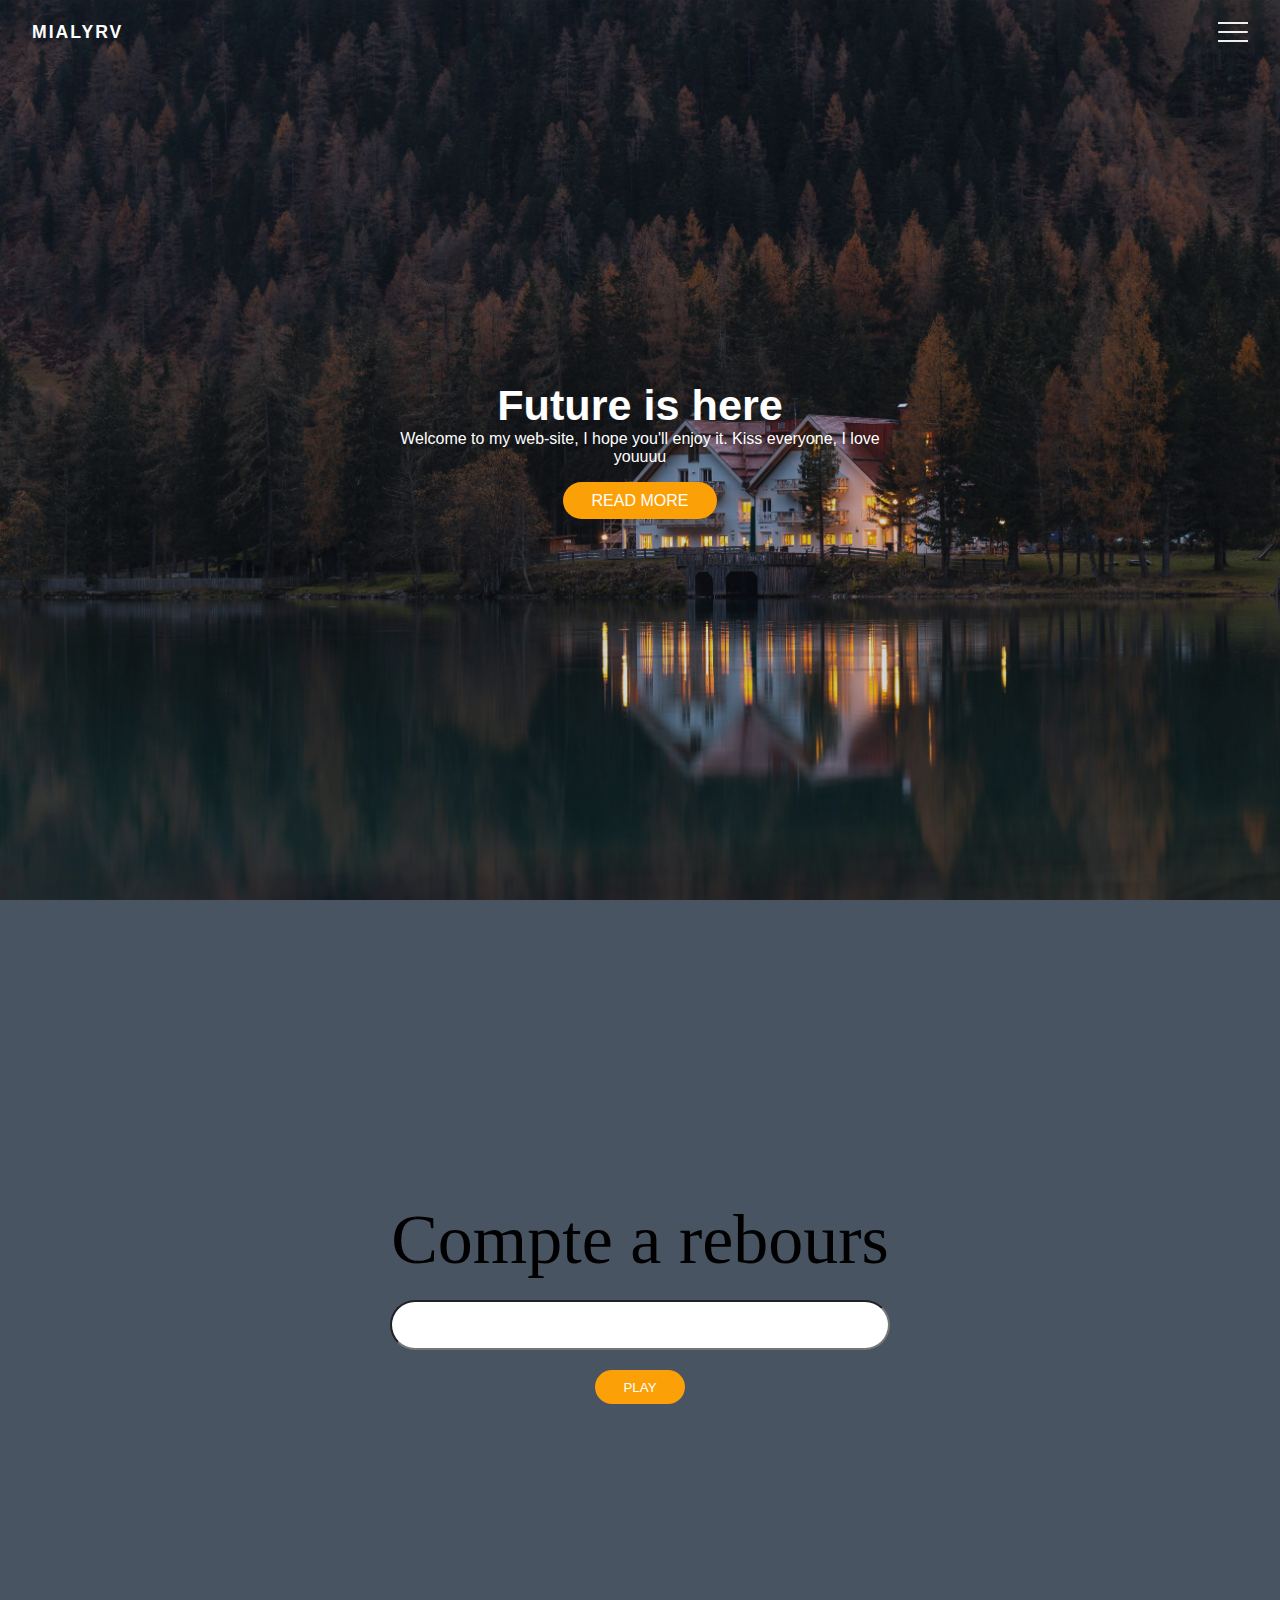
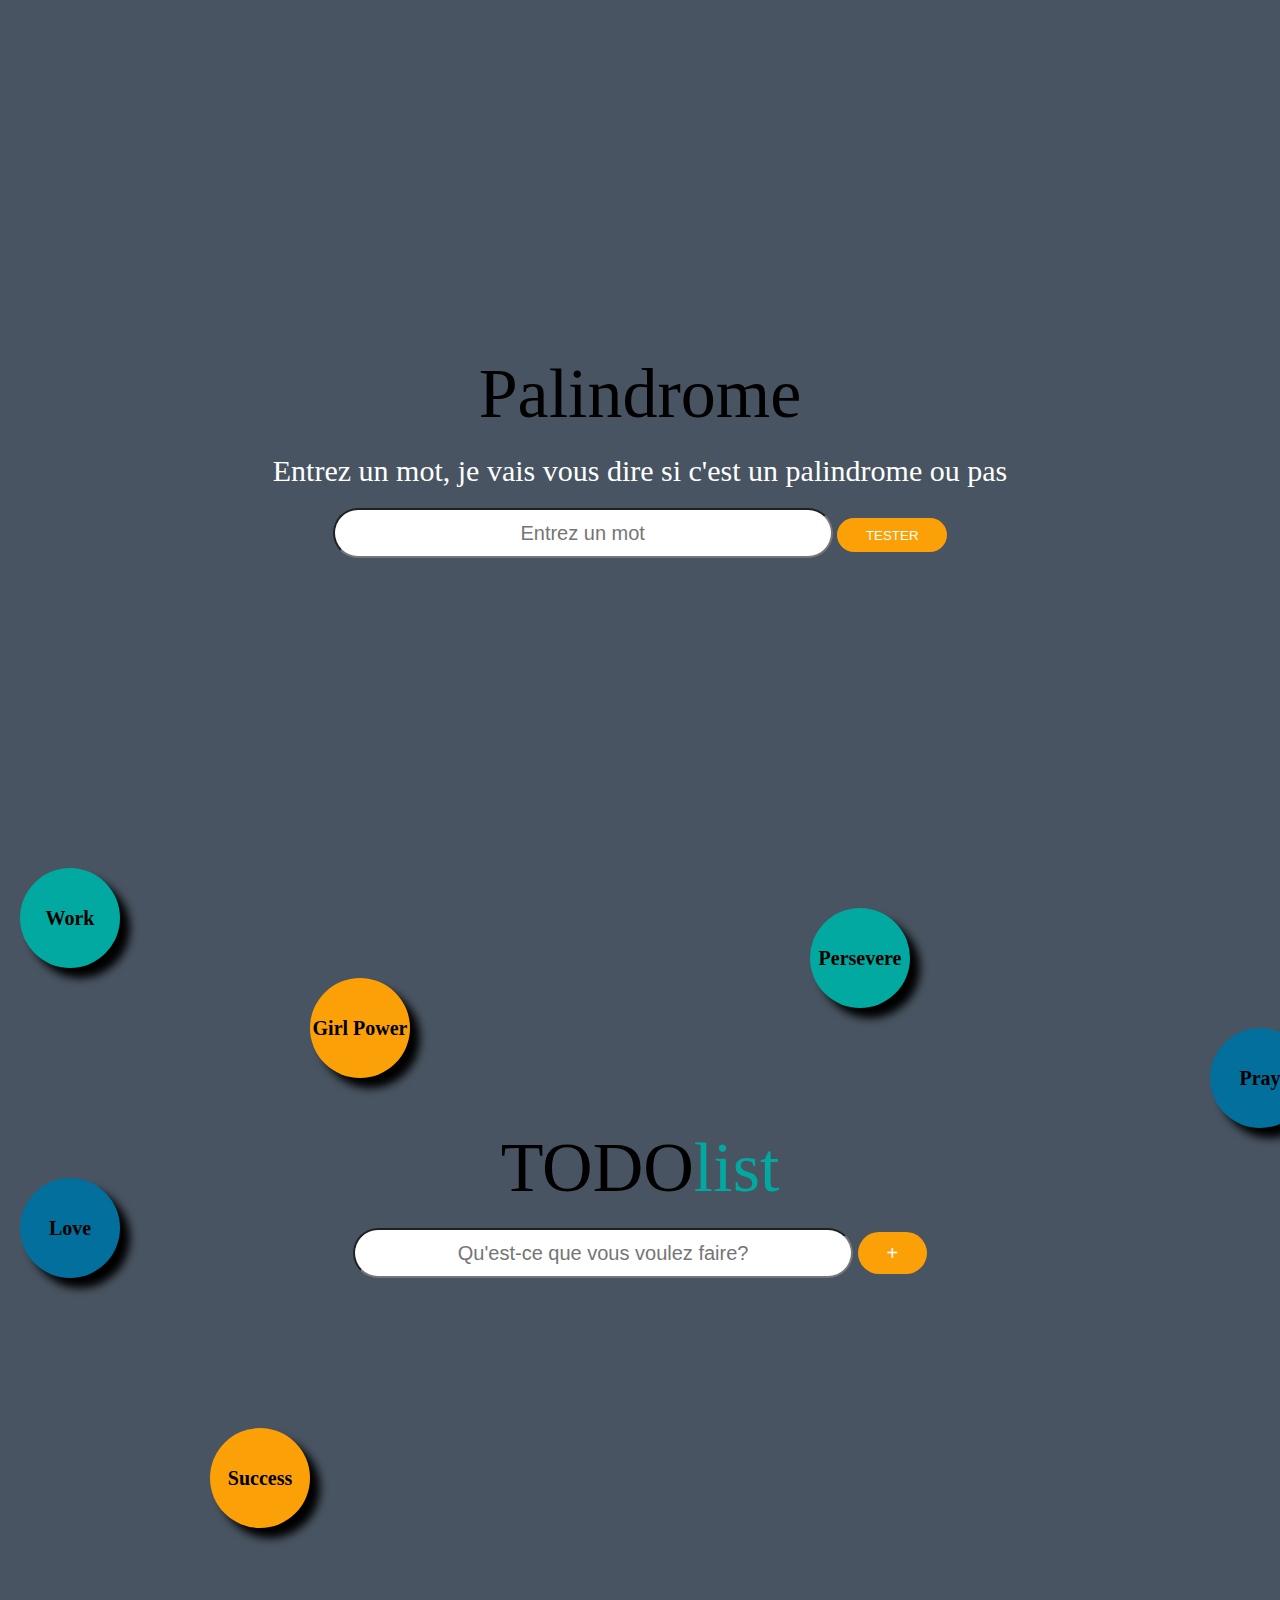
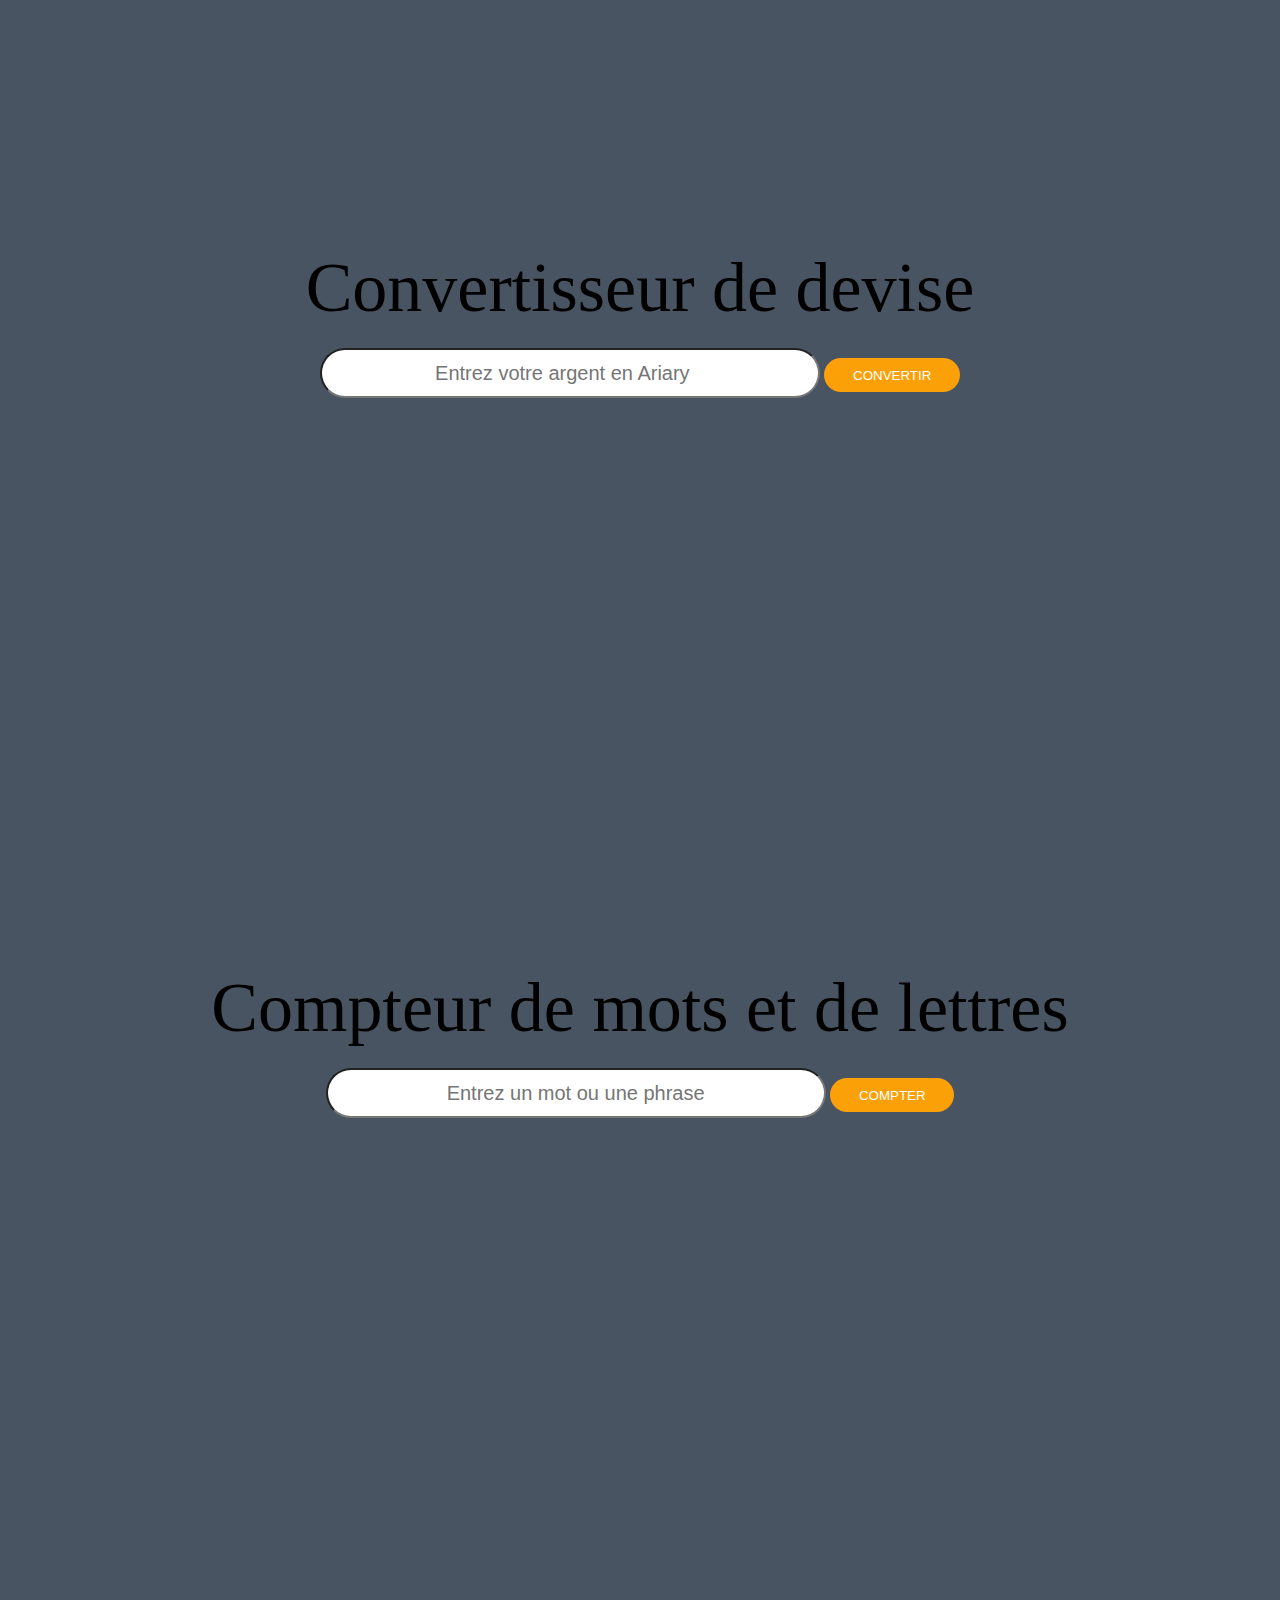
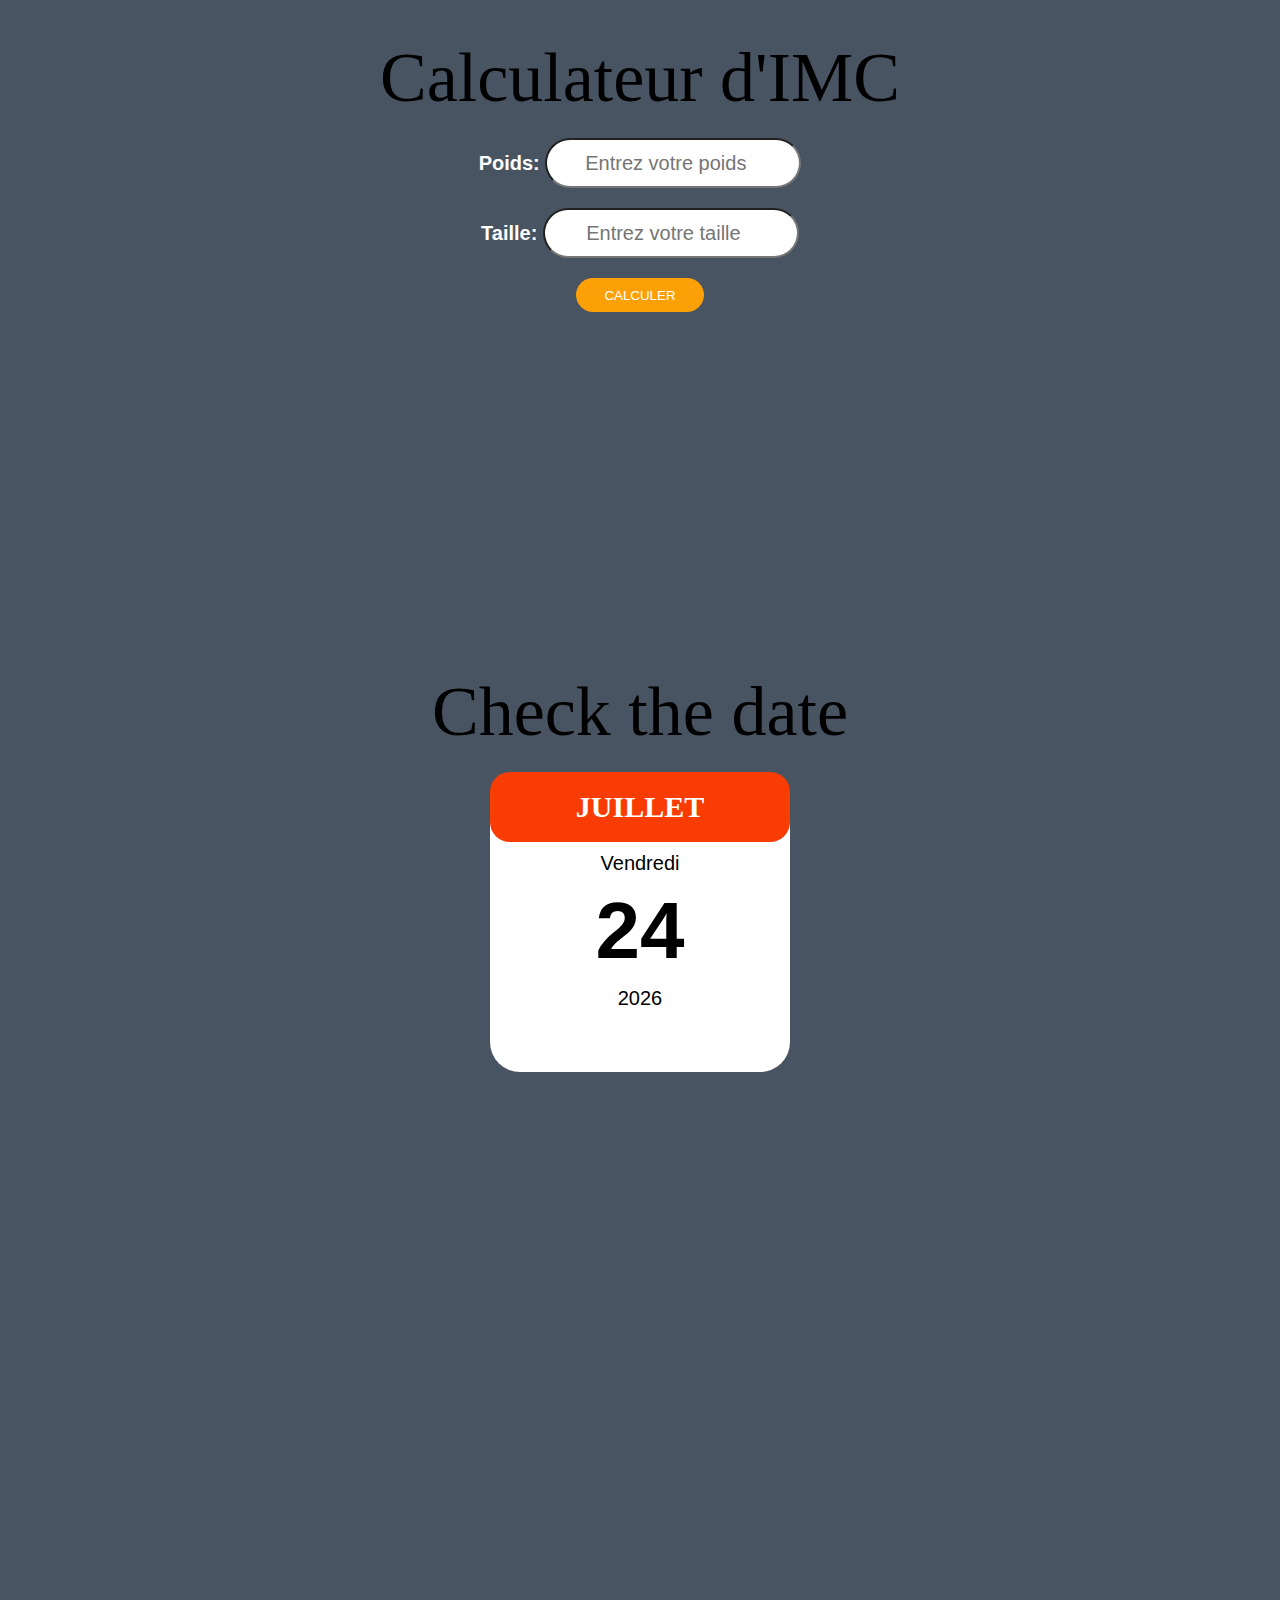
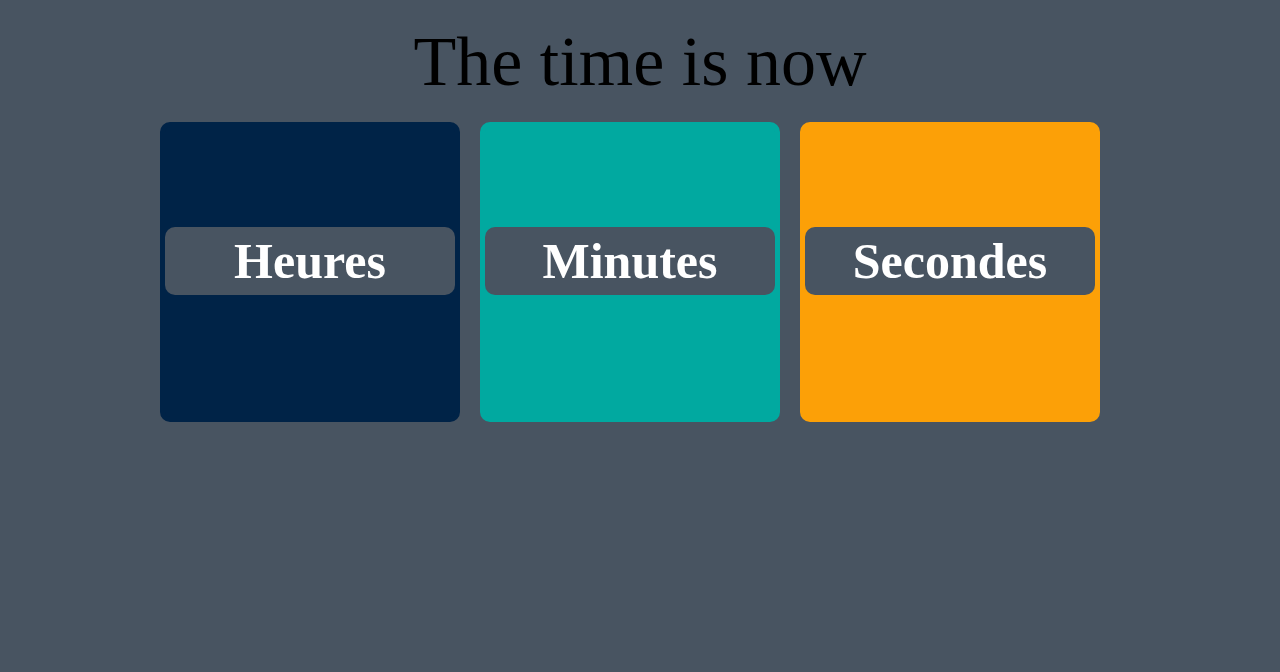
<file: portfolio.html>
<!DOCTYPE html>
<html>
	<head>
		<meta charset="utf-8">
		<link rel="stylesheet" type="text/css" href="lib/css/portfolio.css">
		<title></title>
	</head>
	<body>
		<div class="container">
			<div class="navbar">
				<div class="menu">
					<h3 class="logo">
						<a href="index.html">MIALY<span>RV</span></a>
					</h3>
					<div class="hamburger-menu">
						<div class="bar"> </div>
						
					</div>
					
				</div>
			</div>
			<div class="main-container" >
				<div class="main">
					<header>
						<div class="overlay">
							<div class="inner">
								<h2 class="title">Future is here</h2>
								<p>Welcome to my web-site, I hope you'll enjoy it. Kiss everyone, I love youuuu</p>
								<a href="#" class="btn">Read more</a>
							</div>
						</div>
					</header>
				</div>
			</div>
			<div id="navbar" class="links">
				<ul>
					<li>
						<a href="#CompteARebours" style="--i:0.5s">Compte a rebours</a>
					</li>
					
					<li>
						<a href="#Palindrome" style="--i:0.75s">Palindrome</a>
					</li>
					<li>
						<a href="#toDolist" style="--i:1s">To do list</a>
					</li>
					<li>
						<a href="#convertisseur" style="--i:1.25s">Convertisseur de devise</a>
					</li>
					<li>
						<a href="#compteurDeMots" style="--i:1.5s">Compteur de mots</a>
					</li>
					<li>
						<a href="#calculateurImc" style="--i:1.75s">Calculateur d'imc</a>
					</li>
					<li>
						<a href="#date" style="--i:2s">Date</a>
					</li>
					
					
				</ul>
				
			</div>
		</div>
		<div class="countDown" id="CompteARebours">
			<h2>Compte a rebours</h2>
			<div class="formCountDown">
				<input type="number" name="number" id="number" min="1" >
				<div>
					<button class="btnPlay" id="play">Play</button>
				</div>
			</div>
		</div>
		<div class="Palindrome" id="Palindrome">
			<h2>Palindrome</h2>
			<p>Entrez un mot, je vais vous dire si c'est un palindrome ou pas</p>
			<div class="formPalindrome" id="formPalindrome">
				<input type="text" name="word" id="word" placeholder="Entrez un mot" >
				<button class="btnTest">Tester</button>
			</div>
		</div>
		<div class="toDolist" id="toDolist">
			<h2>TODO<span class="list">list</span></h2>
			<div class="formTodoList" id="formTodoList">
				<input type="text" name="toDo" id="toDo" placeholder="Qu'est-ce que vous voulez faire?">
				
				<button class="btnAdd">+</button>
			</div>
			<div class="work">Work</div>
			<div class="persevere">Persevere</div>
			<div class="pray">Pray</div>
			<div class="girlPower">Girl Power</div>
			<div class="hope">Hope</div>
			<div class="love">Love</div>
			<div class="success">Success</div>
		</div>
		<div class="convertisseur" id="convertisseur">
			<h2>Convertisseur de devise</h2>
			<div class="formConvertisseur" id="formConvertisseur">
				<input type="number" name="money" id="money" placeholder="Entrez votre argent en Ariary">
				<button class="btnConvert">Convertir</button>
			</div>
		</div>
		<div class="compteurDeMots" id="compteurDeMots">
			<h2>Compteur de mots et de lettres </h2>
			<div class="formCountWords" id="formCountWords">
				<input type="text" name="words" id="sentences" placeholder="Entrez un mot ou une phrase">
				<button class="btnCount">Compter</button>
			</div>
		</div>
		
		<div class="calculateurImc" id="calculateurImc">
			<h2>Calculateur d'IMC</h2>
			<div class="formCalculImc" id="formCalculImc">
				<div class="poids">
					<label>Poids:</label>
					<input type="number" name="poids" id="poids" placeholder="Entrez votre poids" min="1">
					
				</div>
				<div class="taille">
					<label>Taille:</label>
					<input type="number" name="taille" id="taille" placeholder="Entrez votre taille" min="1">
					
				</div>
				<button class="btnImc">Calculer</button>
			</div>
		</div>
		
		<div class="date" id="date">
			<h2>Check the date</h2>
			<div class="date-contain"> 
				<div class="mois"></div>
				<div class="jour"></div>
				<div class="chiffre"></div>
				<div class="annee"></div>
			</div>	
		</div>

		<div class="horloge">
			<h2>The time is now</h2>
			<div class="hour-contain">
				<div class="heure">
					<div class="heureValue"></div>
					<h5>Heures</h5>
				</div>
				<div class="minutes">
					<div class="minuteValue"></div>
					<h5>Minutes</h5>
				</div>
				<div class="secondes">
					<div class="secondeValue"></div>
					<h5>Secondes</h5>
				</div>
			</div>
		</div>

		<script type="text/javascript" src="lib/js/app.js"></script>
		<script type="text/javascript" src="lib/js/countDown.js"></script>
		<script type="text/javascript" src="lib/js/toDoList.js"></script>
		<script type="text/javascript" src="lib/js/palindrome.js"></script>
		<script type="text/javascript" src="lib/js/countWords.js"></script>
		<script type="text/javascript" src="lib/js/convertisseurDevise.js"></script>
		<script type="text/javascript" src="lib/js/calculateurImc.js"></script>
		<script type="text/javascript" src="lib/js/date.js"></script>
		<script type="text/javascript" src="lib/js/horloge.js"></script>  
	</body>
</html>
</file>
<file: lib/css/portfolio.css>
*{
	padding: 0;
	margin: 0;
	box-sizing: border-box;
}

html,body{
	font-family: 'Poppins', sans-serif;
	scroll-behavior: smooth;
}

.container{
	min-height: 100vh;
	width: 100%;
	background-color: #485461;
	background-image: linear-gradient(135deg, #485461 0%, #28313b 74%);
	overflow-x: hidden;
	overflow-y: hidden;
	transform-style: preserve-3d;
}

.navbar{
	position: fixed;
	top: 0;
	left: 0;
	width: 100%;
	z-index: 10;
	height: 3rem;
	
}


.menu{
	max-height: 72rem;
	width: 100%;
	margin: 0 auto;
	padding: 0 2rem;
	display: flex;
	justify-content: space-between;
	align-items: center;
	color: #fff;
}

.logo{
	font-size: 1.1rem;
	font-weight: 600;
	text-transform: uppercase;
	letter-spacing: 2px;
	line-height: 4rem; 
}

.logo a{
	text-decoration: none;
	color: white;
}

.logo a:hover{
	color: rgb(254,153,16);
}

.hamburger-menu{
	height: 4rem;
	width: 3rem;
	cursor: pointer;
	display: flex;
	align-items: center;
	justify-content: flex-end;  
}

.bar{
	width: 1.9rem;
	height: 1.5px;
	border-radius: 2px;
	background-color: #eee;
	transition: 0.5s; 
	position: relative;
}

.bar:before, 
.bar:after{
	content: "";
	position: absolute;
	width: inherit;
	height: inherit;
	background-color: #eee;
	transition: 0.5s;

}

.bar:before{
	transform: translateY(-9px);
}

.bar:after{
	transform: translateY(9px);
}

.main{
	position: relative;
	width: 100%;
	left: 0;
	z-index: 5;
	background-color: white;
	overflow: hidden; 
	transform-origin: left;
	transform-style: preserve-3d;
	transition: 0.5s;
}

header{
	min-height: 100vh;
	width: 100%;
	background: url("../img/maison.jpg") no-repeat top center / cover;
	position: relative;

}

.overlay{
	position: absolute;
	width: 100%;
	height: 100%;
	top: 0;
	left: 0;
	background-color: rgba(43,51,59,0.2);
	display: flex;
	justify-content: center;
	align-items: center;
}

.inner{
	max-width:  35em;
	text-align: center;
	color: #fff;
	padding: 0 2rem;
}

.title{
	font-size: 2.7rem;

}

.btn{
	display: inline-block;
	margin-top: 1rem;
	padding: 0.6rem 1.8rem;
	background-color: rgb(252,160,7);
	border: none;
	border-radius: 25px;
	color: #fff;
	text-transform: uppercase;
	cursor: pointer;
	text-decoration: none;
}

.container.active .bar{
	transform: rotate(360deg);
	background-color: transparent;

}

.container.active .bar:before{
	transform: translateY(0) rotate(45deg);
}

.container.active .bar:after{
	transform: translateY(0) rotate(-45deg);
}


.container.active .main-container .main{
	animation: main-animation 0.5s ease;
	transform: perspective(1300px) rotateY(20deg) translateZ(310px) scale(0.5);
	cursor: pointer;
}

@keyframes main-animation{
	from{
		transform: translate(0);
	}
	to{
		transform: perspective(1300px) rotateY(20deg) translateZ(310px) scale(0.5);	
	}
}

.links{
	position: absolute;
	width: 30%;
	right: 0;
	top: 0;
	height: 100vh;
	z-index: 2;
	display: flex;
	justify-content: center;
	align-items: center;

}

ul{
	list-style: none;
}

.links a{
	text-decoration: none;
	color: #eee;
	padding: 0.7rem 0;
	display: inline-block;
	font-size: 1rem;
	font-weight: 300;
	text-transform: uppercase;
	letter-spacing: 1px; 
	transition: 0.3s;
	opacity: 0;
	transform: translateY(10px);
	animation: hide 0.5s forwards ease ;

}

.links a:hover {
	color: rgb(252,160,7);
}

.container.active .links a{
	animation: appear 0.5s forwards ease var(--i);

}

@keyframes appear{
	from{
		opacity: 0;
		transform: translateY(10px);
	}
	to{
		opacity: 1;
		transform: translateY(0px);
	}
}

@keyframes hide{
	from{
		opacity: 1;
		transform: translateY(0px);
	}
	to{
		opacity: 0;
		transform: translateY(10px);
	}
}


.countDown{

	padding: 300px 0  250px 0;
	background-color: #485461;
}
.countDown h2{
	text-align: center;
	font-family: 'Comic Sans MS';
	font-size: 70px;
	font-weight: 2;
	margin-bottom: 20px;
}
.countDown .formCountDown{
	width: 100%;
	text-align: center;

}

input{
	width: 500px;
	height: 50px;
	margin-bottom: 20px;
	border-radius: 25px;
	font-size: 20px;
	text-align: center;
	outline: none;
}

.btnPlay{
	padding: 0.6rem 1.8rem;
	background-color: rgb(252,160,7);
	border: none;
	border-radius: 25px;
	color: #fff;
	text-transform: uppercase;
	cursor: pointer;
	text-decoration: none;

}


.numberCountDown{
	font-size: 100px;
	font-weight: 600;
	color: rgb(252,160,7);
	text-shadow: 0 5px 5px black;
}

.toDolist{
	position: relative;
	padding: 300px 0  250px 0;
	background-color: #485461;
}

.toDolist h2{
	text-align: center;
	font-family: 'Comic Sans MS';
	font-size: 70px;
	font-weight: 2;
	margin-bottom: 20px;
}


.toDolist span.list{
	color: rgb(1,169,160);

}



.toDolist .formTodoList{
	width: 100%;
	text-align: center;

}

.btnAdd{
	font-size: 20px;
	padding: 0.6rem 1.8rem;
	background-color: rgb(252,160,7);
	border: none;
	border-radius: 25px;
	color: #fff;
	text-transform: uppercase;
	cursor: pointer;
	text-decoration: none;
}

.createToDoList{
	text-align: center;
	font-size: 20px;
	color: white;
	display: flex;
	justify-content: center;
	align-items: center;
	margin-bottom: 20px;

}



.createToDoList span.checked{
	color: #fff;
	text-decoration-line: line-through;
}


.createToDoList input.checkbox{
	padding-top: 40px;
	width: 200px;
	height: 40px;
	text-align: center;
	outline: none;
	margin-bottom: 0;

}

.btnDelete{
	
	font-size: 20px;
	padding: 0.6rem 1.8rem;
	background-color: rgb(3,111,156);
	border: none;
	border-radius: 25px;
	color: #fff;
	text-transform: uppercase;
	cursor: pointer;
	text-decoration: none;
}




.work,.persevere,.pray,.girlPower,.hope,.love,.success{
	font-family: 'Bradley Hand ITC';
	font-size:20px;
	font-weight:800;
	margin-left: 10px;
	display: flex;
	align-items: center;
	justify-content: center;
	position: absolute;
	width: 100px;
	height: 100px;
	border-radius: 50%;
	box-shadow: 10px 10px 8px black;
	cursor: pointer;

}




.work{
	
	top: 40px;
	bottom: 20px;
	right: 45px;
	left: 10px;
	background-color:  rgb(1,169,160);
}

.work:hover{
	transform: scale(1.3);
	background-color: black;
	color: rgb(1,169,160);
	box-shadow: 5px 5px 7px rgb(1,169,160);
	transition-duration: 0.4s;
}

.persevere{
	
	top: 80px;
	bottom: 40px;
	right: 100px;
	left: 800px;
	background-color:  rgb(1,169,160);
}

.persevere:hover{
	transform: perspective(100px) scale(1.5);
	background-color: black;
	color: rgb(1,169,160);
	box-shadow: 5px 5px 7px rgb(1,169,160);
	transition-duration: 0.4s;
}

.pray{
	
	top:200px;
	bottom: 100px;
	right: 500px;
	left: 1200px;
	background-color:  rgb(3,111,156);
}

.pray:hover{
	transform: perspective(100px) scale(1.5);
	background-color: black;
	color: rgb(3,111,156);
	box-shadow: 5px 5px 7px rgb(3,111,156);
	transition-duration: 0.4s;
}

.girlPower{
	
	top: 150px;
	bottom: 20px;
	right: 200px;
	left: 300px;
	background-color:  rgb(252,160,7);
}

.girlPower:hover{
	transform: perspective(100px) scale(1.5);
	background-color: black;
	color: rgb(252,160,7);
	box-shadow: 5px 5px 7px rgb(252,160,7);
	transition-duration: 0.4s;
}

.hope{
	
	top: 500px;
	bottom: 20px;
	right: 500px;
	left: 1300px;
	background-color:  rgb(252,160,7);
}

.hope:hover{
	transform: perspective(100px) scale(1.5);
	background-color: black;
	color: rgb(252,160,7);
	box-shadow: 5px 5px 7px rgb(252,160,7);
	transition-duration: 0.4s;
}

.love{
	
	top: 350px;
	bottom: 20px;
	right: 500px;
	left: 10px;
	background-color:  rgb(3,111,156);
}

.love:hover{
	transform: perspective(100px) scale(1.5);
	background-color: black;
	color: rgb(3,111,156);
	box-shadow: 5px 5px 7px rgb(3,111,156);
	transition-duration: 0.4s;
}

.success{
	
	top: 600px;
	bottom: 20px;
	right: 500px;
	left: 200px;
	background-color:  rgb(252,160,7);
}

.success:hover{
	transform: perspective(100px) scale(1.5);
	background-color: black;
	color: rgb(252,160,7);
	box-shadow: 5px 5px 7px rgb(252,160,7);
	transition-duration: 0.4s;
}

.Palindrome{
	padding: 300px 0  250px 0;
	background-color: #485461;
}

.Palindrome h2{
	text-align: center;
	font-family: 'Comic Sans MS';
	font-size: 70px;
	font-weight: 2;
	margin-bottom: 20px;
}
.Palindrome .formPalindrome{
	margin-top:20px;
	width: 100%;
	text-align: center;

}

.Palindrome p{
	
	font-family: 'Calibri (Corps)';
	font-size: 30px;
	color: white;
	text-align: center;
}

.btnTest{
	padding: 0.6rem 1.8rem;
	background-color: rgb(252,160,7);
	border: none;
	border-radius: 25px;
	color: #fff;
	text-transform: uppercase;
	cursor: pointer;
	text-decoration: none;
}


.compteurDeMots{
	padding: 300px 0  250px 0;
	background-color: #485461;
}

.compteurDeMots h2{
	text-align: center;
	font-family: 'Comic Sans MS';
	font-size: 70px;
	font-weight: 2;
	margin-bottom: 20px;
}
.compteurDeMots .formCountWords{
	
	margin-top:20px;
	width: 100%;
	text-align: center;

}

.btnCount{
	padding: 0.6rem 1.8rem;
	background-color: rgb(252,160,7);
	border: none;
	border-radius: 25px;
	color: #fff;
	text-transform: uppercase;
	cursor: pointer;
	text-decoration: none;
}

.Words{
	
	text-align: center;
	font-size: 40px;
	color: white;
	border: 2px solid black;
	border-radius: 20px;
	width: 50%;
	margin: 0 auto;
	background-color: #485461;
}

.Words:hover{
	
	text-align: center;
	background-color: white;
	font-size: 40px;
	color: #485461;
	border: 2px solid black;
	border-radius: 20px;
	width: 50%;
	margin: 0 auto;
}

.Words span.countLetters{
	padding-left: 20px;
	color: rgb(252,160,7);
}

.Words span.countWords{
	padding-left: 20px;
	color:rgb(1,169,160);
}

.convertisseur{
	padding: 300px 0  250px 0;
	background-color: #485461;
}

.convertisseur h2{
	text-align: center;
	font-family: 'Comic Sans MS';
	font-size: 70px;
	font-weight: 2;
	margin-bottom: 20px;
}
.convertisseur .formConvertisseur{
	
	margin-top:20px;
	width: 100%;
	text-align: center;

}

.btnConvert{
	padding: 0.6rem 1.8rem;
	background-color: rgb(252,160,7);
	border: none;
	border-radius: 25px;
	color: #fff;
	text-transform: uppercase;
	cursor: pointer;
	text-decoration: none;
}


.vola{
	text-align: center;
	font-size: 25px;
	color: white;
	border: 2px solid black;
	border-radius: 20px;
	width: 50%;	
	margin: 0 auto;
}

.vola span.money{
	padding-left: 20px;
	color:rgb(1,169,160);
}

.calculateurImc{
	padding: 250px 0  250px 0;
	background-color: #485461;
}

.calculateurImc h2{
	text-align: center;
	font-family: 'Comic Sans MS';
	font-size: 70px;
	font-weight: 2;
	margin-bottom: 20px;
}

.calculateurImc .formCalculImc {
	margin-top:20px;
	width: 100%;
	text-align: center;
	font-size:20px;
	font-weight:600;
	color: white;
}

.calculateurImc .formCalculImc .poids input#poids, .taille input#taille{
	width: 20%;
}



.btnImc{
	padding: 0.6rem 1.8rem;
	background-color: rgb(252,160,7);
	border: none;
	border-radius: 25px;
	color: #fff;
	text-transform: uppercase;
	cursor: pointer;
	text-decoration: none;
	margin-bottom: 10px;
}

.formCalculImc .divPoids{
	text-align: center;
	font-size: 25px;
	color: white;
	border: 2px solid black;
	border-radius: 20px;
	width: 50%;	
	margin: 0 auto;
	padding: 10px 10px;
}

.formCalculImc span.divTaille{
	padding-left: 20px;
	color:rgb(252,160,7);
}

.formCalculImc span.imc, span.imcConstat{
	padding-left: 20px;
	color:rgb(1,169,160);
}



.date{
	padding:100px 0  250px 0;
	background-color: #485461;
}

.date h2{
	text-align: center;
	font-family: 'Comic Sans MS';
	font-size: 70px;
	font-weight: 2;
	margin-bottom: 20px;
}

.date-contain{
	width: 300px;
	height: 300px;
	border-radius: 30px;
	background-color: white;
	margin: 0 auto;
	text-align: center;
}


.date-contain .mois{
	width: 100%;
	height: 70px;
	background-color: rgb(249,60,4);
	border-radius: 20px;
	display: flex;
	align-items: center;
	text-align: center;
}


.date-contain .mois .valeurMois{
	color: white;
	font-weight:700;
	font-size: 30px;
	font-family: 'Comic Sans MS';
	margin: 0 auto;
}

.date-contain .jour, .annee {
	
	font-weight:200;
	font-size: 20px;
	margin: 10px auto;
	
}



.date-contain .chiffre {
	
	font-weight:600;
	font-size: 80px;
	margin: 10px auto;
	
}

.horloge{
	padding: 300px 0  250px 0;
	background-color: #485461;	
}

.horloge h2{
	text-align: center;
	font-family: 'Comic Sans MS';
	font-size: 70px;
	font-weight: 2;
	margin-bottom: 20px;
}

.hour-contain{
	display: flex;
	justify-content: center;
	text-align: center;
	align-items: center;

	
}
.hour-contain .heure,.minutes,.secondes{
	width: 300px;
	height: 300px;
	border-radius: 10px;
	margin-right: 20px;
	
}

.heure{
	background-color: #002347;
	border:5px solid #002347;

}

.heureValue, .minuteValue, .secondeValue{
	font-weight:500;
	font-size: 100px;
	
	text-align: center;

	padding: 50px 0;

	color: white;
	/*margin-top:-22000px;*/
}
.hour-contain h5{
	font-size: 50px;
	font-family: 'Freestyle Script';
	/*margin-top:220px;*/
	background-color:#485461;
	padding: 5px 5px;
	border-radius:10px;
	color: white;
}

.minutes{
	background-color:rgb(1,169,160);
	border:5px solid rgb(1,169,160);

}

.secondes{
	background-color:rgb(252,160,7);
	border:5px solid rgb(252,160,7);
}
</file>
